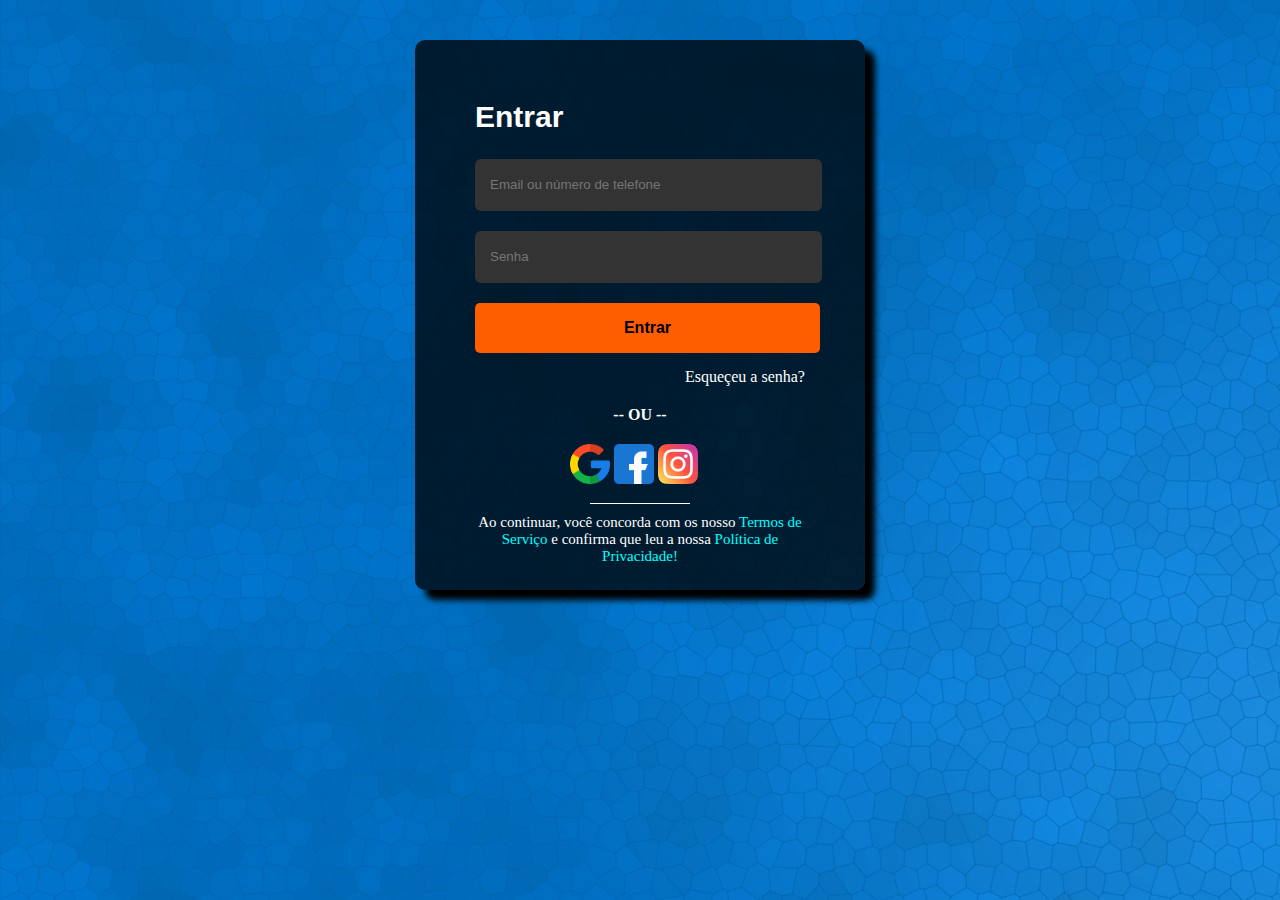
<file: index.html>
<!DOCTYPE html>
<html lang="pt-br">
<head>
    <meta charset="UTF-8">
    <meta http-equiv="X-UA-Compatible" content="IE=edge">
    <meta name="viewport" content="width=device-width, initial-scale=1.0">
    <link href="CSS/index.css" rel="stylesheet">
    <title>Login</title>
</head>
<body>

    <section>
        <div class="login-conteudo">
            <div class="login">
                <h2>Entrar</h2>
                <form>
                    <div class="login-input">
                        <input required type="text" placeholder="Email ou número de telefone">
                    </div>

                    <div class="login-input">
                        <input required type="password" placeholder="Senha">
                    </div>

                    <div>
                        <button class="enviar">
                            Entrar
                        </button>
                    </div>
                </form>

                <div class="senha">
                    <a href="#">
                        Esqueçeu a senha?
                    </a>                        
                </div>

                <div class="registrar">
                    -- OU --
                </div>

                <div class="redes-sociais">
                    <a href="#">
                    <img src="Images/google.png" width="40px" height="40px"></a>

                    <a href="#">
                    <img src="Images/facebook.png" width="40px" height="40px"></a>

                    <a href="#">
                    <img src="Images/instagram.png" width="40px" height="40px"></a>
                </div>

                <div class="termos">
                    <hr class="login-hr">
                    <p class="termos-texto">
                        Ao continuar, você concorda com os nosso <a class="termos-link" href="#">Termos de Serviço</a> e confirma que leu a nossa <a class="termos-link" href="#">Política de Privacidade!</a>
                    </p>
                </div>
            </div>
        </div>
    </section>
</body>
</html>
</file>
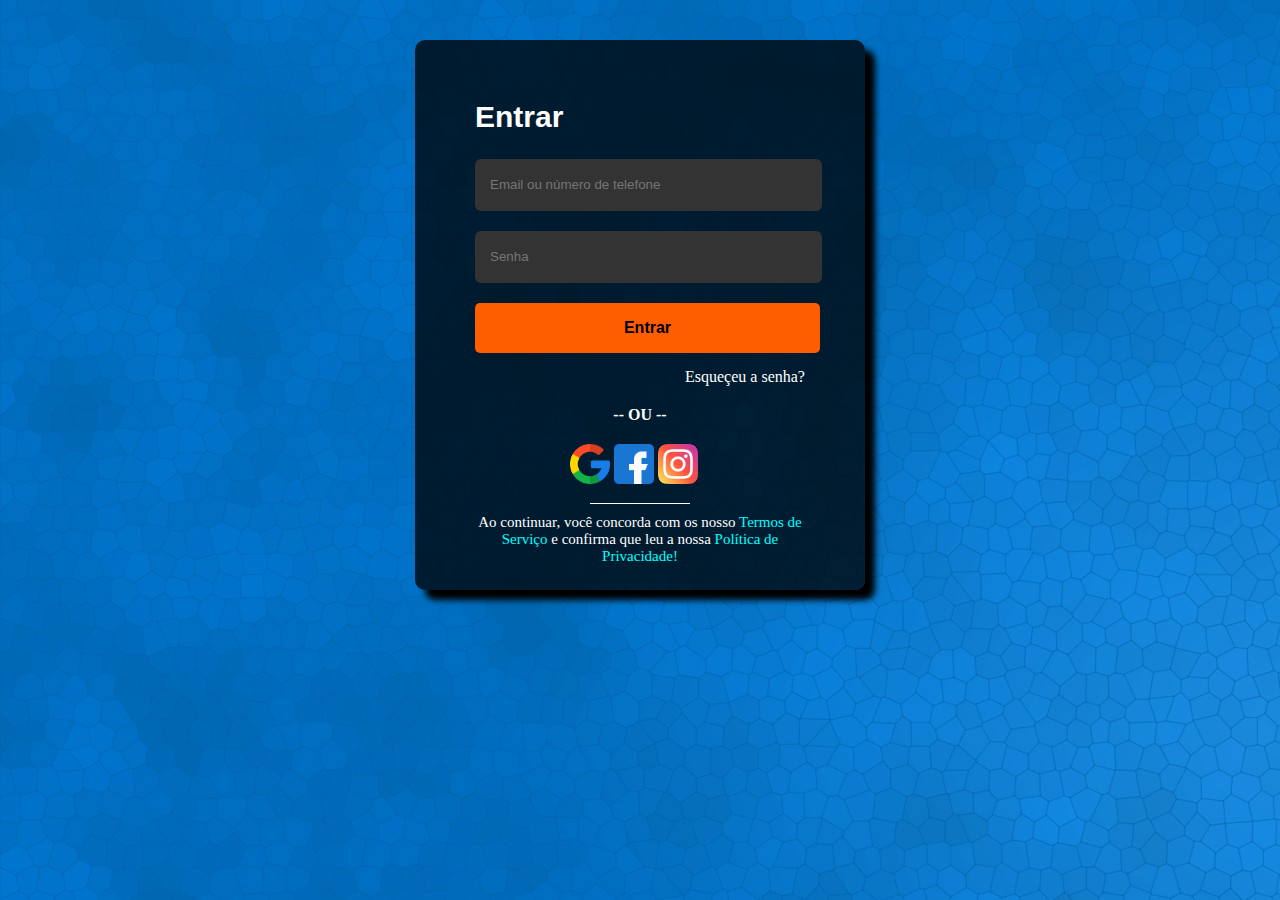
<file: Login/index.html>
<!DOCTYPE html>
<html lang="pt-br">
<head>
    <meta charset="UTF-8">
    <meta http-equiv="X-UA-Compatible" content="IE=edge">
    <meta name="viewport" content="width=device-width, initial-scale=1.0">
    <link href="CSS/index.css" rel="stylesheet">
    <title>Login</title>
</head>
<body>

    <!--Seção do conteúdo da tela de login-->

    <section>
        <div class="login-conteudo">
            <div class="login">
                <h2>Entrar</h2>

            <!--Inputs para criar a tela de login-->

                <form>
                    <div class="login-input">
                        <input required type="text" placeholder="Email ou número de telefone">
                    </div>

                    <div class="login-input">
                        <input required type="password" placeholder="Senha">
                    </div>
    
                    <div>
                        <button class="enviar">
                            Entrar
                        </button>
                    </div>
                </form>

            <!--Texto "Esqueçeu a senha?"-->

                <div class="senha">
                    <a href="#">
                        Esqueçeu a senha?
                    </a>                        
                </div>

            <!--Texto customizado para registrar com outros-->

                <div class="registrar">
                    -- OU --
                </div>

            <!--ícones contendo opção de login com redes sociais-->

                <div class="redes-sociais">
                    <a href="#">
                    <img src="Images/google.png" width="40px" height="40px"></a>

                    <a href="#">
                    <img src="Images/facebook.png" width="40px" height="40px"></a>

                    <a href="#">
                    <img src="Images/instagram.png" width="40px" height="40px"></a>
                </div>

            <!--Texto com termos e quebra de linha estilizada-->

                <div class="termos">
                    <hr class="login-hr">
                    <p class="termos-texto">
                        Ao continuar, você concorda com os nosso <a class="termos-link" href="#">Termos de Serviço</a> e confirma que leu a nossa <a class="termos-link" href="#">Política de Privacidade!</a>
                    </p>
                </div>
            </div>
        </div>
    </section>
</body>
</html>
</file>
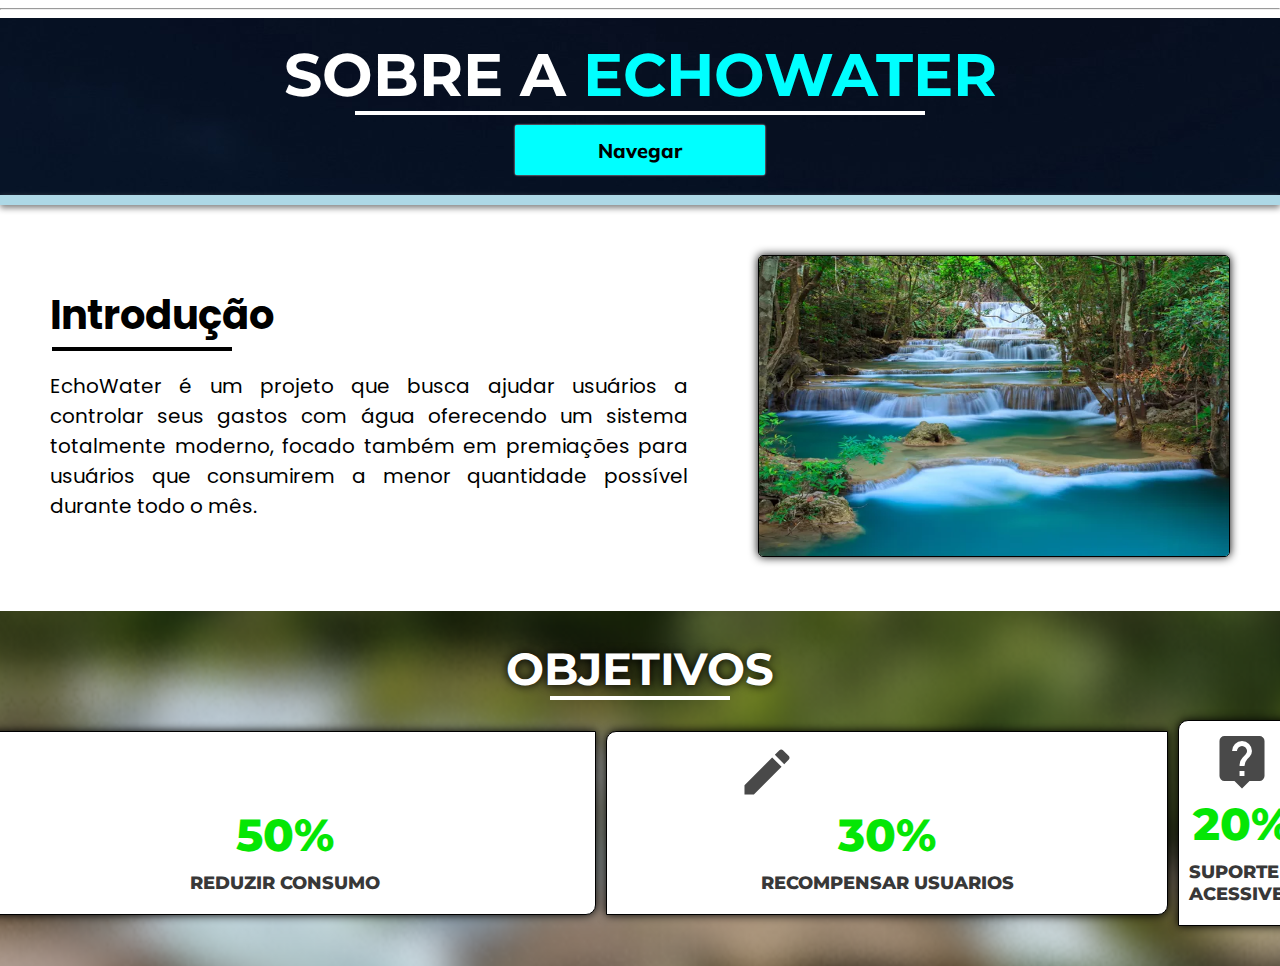
<file: Sobre/index.html>
<!DOCTYPE html>
<html lang="pt-br">
<head>
    <meta charset="UTF-8">
    <meta http-equiv="X-UA-Compatible" content="IE=edge">
    <meta name="viewport" content="width=device-width, initial-scale=1.0">
    <title>EchoWater Sobre</title>
    <link rel="shortcut icon" href="Images/favicon.png" type="image/x-icon">
    <link rel="stylesheet" href="CSS/index.css">
    <link rel="stylesheet" href="Fonts/Fonts.css">
    <link rel="stylesheet" href="CSS/Estilos/hr.css">
    <link rel="stylesheet" href="CSS/Estilos/hover.css">
    <link href="https://fonts.googleapis.com/icon?family=Material+Icons" rel="stylesheet">
    <link rel="stylesheet" href="CSS/Estilos/linhas.css">
    <link rel="stylesheet" href="CSS/Views/tablet.css">
    <link rel="stylesheet" href="CSS/Views/desktop.css">
</head>
<body>
    <nav>
        <div>

        </div>
    </nav>

    <hr class="hr-superior">

    <header>
        <h2 class="h2-titulo">SOBRE A <span>ECHOWATER</span></h2>
        <a href="#"><button>Navegar</button></a>
    </header>

    <hr class="hr-inferior">

    <section class="introducao">
        <div class="conteudo-intro">
            <div>
                <img src="Images/cachoeira.png" alt="cachoeira_image">
            </div>
            <div class="introducao-text">
                <h2 class="h2-introdução">Introdução</h2>
                <p>EchoWater é um projeto que busca ajudar usuários a controlar seus gastos com água oferecendo um sistema totalmente moderno, focado também em premiações para usuários que consumirem a menor quantidade possível durante todo o mês.</p>
            </div>
        </div>
    </section>

    <section class="objetivos">
        <div class="objetivo-texto">
            <h2 class="h2-objetivos">Objetivos</h2>
        </div>

        <div class="objetivos-container">
            <div class="container-1 objetivos-container">
                <div class="objetivos-content">
                    <i class="material-icons">water_drop</i>
                    <h2>50%</h2>
                    <p>Reduzir consumo</p>
                </div>
            </div>
            <div class="container-2 objetivos-container">
                <div class="objetivos-content">
                    <i class="material-icons">credit_score</i>
                    <h2>30%</h2>
                    <p>Recompensar usuarios</p>
                </div>
            </div>
            <div class="container-3 objetivos-container">
                <div class="objetivos-content">
                    <i class="material-icons">live_help</i>
                    <h2>20%</h2>
                    <p>Suporte Acessivel</p>
                </div>
            </div>
        </div>
    </section>
</body>
</html>
</file>
<file: CSS/index.css>
body {
    margin: 0;
    padding: 0;
    background-image: url(../Images/login.png);
}

.login-conteudo {
    padding: 20px;
    position: relative;
    z-index: 10;
}

.login {
    padding: 60px;
    z-index: 90;
    background-color: rgb(0, 0, 0, 0.75);
    position: relative;
    box-sizing: border-box;
    height: 550px;
    width: 450px;
    margin-left: 50%;
    border-radius: 10px;
    box-sizing: border-box;
    transform: translate(-50%);
    margin-top: 20px;
    box-shadow: 10px 10px 6px black;
}

.login h2 {
    font-size: 30px;
    color: white;
    margin-top: 0;
    font-weight: bolder;
    font-family: Arial, Helvetica, sans-serif;
    text-shadow: 6px 6px 6px 5px solid black;
}

.login input {
    height: 50px;
    width: 100%;
    color: white;
    background-color: #333;
    border: none;
    border-radius: 6px;
    padding-left: 15px;
    outline: none;
}

.login input:hover {
    background-color: #444;
}

.login-input {
    margin-bottom: 20px;
}

.login button {
    height: 50px;
    width: 345px;
    color: black;
    background-color: rgb(255, 94, 0);
    border-radius: 5px;
    font-weight: bold;
    font-size: 16px;
    border: none;
    cursor: pointer;
}


.login button:hover {
    background-color: rgb(166, 255, 0);
}

.registrar {
    color: white;
    font-weight: bold;
    margin-top: 20px;
    justify-items: center;
    align-items: center;
    display: flex;
    flex-direction: column;
}

.senha {
    margin-top: 15px;
    color: white;
    margin-left: 210px;
}

.senha a {
    color: white;
    text-decoration: none;
    text-shadow: 2px 2px 2px 5px solid black;
}

.senha a:hover {
    color: rgb(255, 251, 0)
}

.redes-sociais {
    margin-inline: 95px;
    justify-items: center;
    align-items: center;
    margin-top: 20px;
}

.redes-sociais:hover {
    box-shadow: 10px 10px 10px 5px solid black;
}

.login-hr {
    width: 100px;
    margin-top: 15px;
    border: 0;
	border-top: 1px solid white;
}

.termos-texto {
    color: white;
    font-size: 15px;
    margin-top: 10px;
    text-align: center;
}

.termos-link {
    text-decoration: none;
    color: aqua;
}
</file>
<file: Login/CSS/index.css>
body {
    margin: 0;
    padding: 0;
    background-image: url(../Images/login.png);
}

.login-conteudo {
    padding: 20px;
    position: relative;
    z-index: 10;
}

.login {
    padding: 60px;
    z-index: 90;
    background-color: rgb(0, 0, 0, 0.75);
    position: relative;
    box-sizing: border-box;
    height: 550px;
    width: 450px;
    margin-left: 50%;
    border-radius: 10px;
    box-sizing: border-box;
    transform: translate(-50%);
    margin-top: 20px;
    box-shadow: 10px 10px 6px black;
}

.login h2 {
    font-size: 30px;
    color: white;
    margin-top: 0;
    font-weight: bolder;
    font-family: Arial, Helvetica, sans-serif;
    text-shadow: 6px 6px 6px 5px solid black;
}

.login input {
    height: 50px;
    width: 100%;
    color: white;
    background-color: #333;
    border: none;
    border-radius: 6px;
    padding-left: 15px;
    outline: none;
}

.login input:hover {
    background-color: #444;
}

.login-input {
    margin-bottom: 20px;
}

.login button {
    height: 50px;
    width: 345px;
    color: black;
    background-color: rgb(255, 94, 0);
    border-radius: 5px;
    font-weight: bold;
    font-size: 16px;
    border: none;
    cursor: pointer;
}


.login button:hover {
    background-color: rgb(166, 255, 0);
}

.registrar {
    color: white;
    font-weight: bold;
    margin-top: 20px;
    justify-items: center;
    align-items: center;
    display: flex;
    flex-direction: column;
}

.senha {
    margin-top: 15px;
    color: white;
    margin-left: 210px;
}

.senha a {
    color: white;
    text-decoration: none;
    text-shadow: 2px 2px 2px 5px solid black;
}

.senha a:hover {
    color: rgb(255, 251, 0)
}

.redes-sociais {
    margin-inline: 95px;
    justify-items: center;
    align-items: center;
    margin-top: 20px;
}

.redes-sociais:hover {
    box-shadow: 10px 10px 10px 5px solid black;
}

.login-hr {
    width: 100px;
    margin-top: 15px;
    border: 0;
	border-top: 1px solid white;
}

.termos-texto {
    color: white;
    font-size: 15px;
    margin-top: 10px;
    text-align: center;
}

.termos-link {
    text-decoration: none;
    color: aqua;
}
</file>
<file: Sobre/CSS/index.css>
@media screen and (min-width: 300px) and (max-width: 2560px) {

    body {
        margin: 0;
        border: 0;
        box-sizing: border-box;
        font-family: 'Montserrat', sans-serif;
    }
    
    header {
        padding: 20px;
        display: flex;
        flex-direction: column;
        align-items: center;
        justify-content: center;
        background-image: url(../Images/background.png);
        background-repeat: no-repeat;
    }
    
    header h2 {
        margin: 0px;
        font-size: 23px;
        color: white;
    }
    
    header span {
        color: cyan;
    }
    
    header button {
        padding: 10px 20px;
        border: none;
        border-top-left-radius: 7px;
        border-bottom-right-radius: 7px;
        width: 150px;
        height: 40px;
        background-color: cyan;
        font-family: 'Mulish', sans-serif;
        font-weight: 800;
        font-size: 14px;
        box-shadow: 0px 0px 2px white;
    }
    
    .introducao {
        padding: 30px 20px 30px 20px;
    }
    
    .conteudo-intro {
        display: flex;
        flex-direction: column;
        align-items: center;
        justify-content: center;
    }
    
    .introducao img {
        width: 280px;
        height: 280px;
        border: 1px solid black;
        border-radius: 5px;
        box-shadow: 0px 0px 10px;
    }
    
    .introducao h2 {
        margin-top: 10px;
        margin-bottom: 4px;
        font-family: 'Poppins', sans-serif;
        text-align: center;
    }

    .introducao p {
        font-size: 16px;
        text-align: center;
        font-family: 'Poppins', sans-serif;
    }

    .objetivos {
        padding: 20px;
        background-image: url(../Images/lagoa.png);
        background-repeat: no-repeat;
        background-position: center;
    }

    .objetivo-texto h2 {
        margin: 10px 0px 0px 0px;
        text-align: center;
        text-transform: uppercase;
        color: white;
        text-shadow: 0px 0px 10px black;
    }


    .objetivos-container {
        display: flex;
        flex-direction: column;
        align-items: center;
        justify-content: center;
        margin: 10px;
    }

    .objetivos-content {
        display: flex;
        flex-direction: column;
        align-items: center;
        justify-content: center;
    }

    .container-1, .container-2, .container-3 {
        padding: 10px;
        background-color: white;
        width: 100%;
        height: 100%;
        border: 1px solid black;
        box-shadow: 0px 0px 10px;
        border-top-left-radius: 10px;
        border-bottom-right-radius: 10px;
    }

    .container-1 i, .container-2 i, .container-3 i {
        margin-bottom: 5px;
        color: rgb(73, 73, 73);
        font-size: 60px;
    }

    .container-1 h2, .container-2 h2, .container-3 h2 {
        font-size: 30px;
        font-weight: 800;
        margin: 0;
        color: rgb(5, 230, 5);
    }

    .container-1 p, .container-2 p, .container-3 p {
        font-size: 14px;
        font-weight: 800;
        text-transform: uppercase;
        margin-top: 10px;
        margin-bottom: 0px;
        color: rgb(56, 56, 56);
    }
}

@media screen and (min-width: 375px) {

    header h2 {
        font-size: 28px;
    }

    .introducao img {
        width: 300px;
        height: 300px;
    }

    .introducao h2 {
        font-size: 27px;
    }

    .objetivos {
        padding: 20px 30px 20px 30px;
    }

    .objetivos h2 {
        font-size: 30px;
    }
}

@media screen and (min-width: 425px) {

    header h2 {
        font-size: 30px;
    }

    header button {
        width: 180px;
        height: 40px;
    }

    .introducao img {
        width: 350px;
        height: 300px;
    }

    .introducao h2 {
        font-size: 30px;
    }

    .objetivos {
        padding: 20px 45px 20px 45px;
    }
}
</file>
<file: Sobre/Fonts/Fonts.css>
@import url('https://fonts.googleapis.com/css2?family=Montserrat:ital,wght@0,100;0,200;0,300;0,400;0,500;0,600;0,700;0,800;0,900;1,100;1,200;1,300;1,400;1,500;1,600;1,700;1,800;1,900&display=swap');

@import url('https://fonts.googleapis.com/css2?family=Mochiy+Pop+One&family=Montserrat:ital,wght@0,100;0,200;0,300;0,400;0,500;0,600;0,700;0,800;0,900;1,100;1,200;1,300;1,400;1,500;1,600;1,700;1,800;1,900&display=swap');

@import url('https://fonts.googleapis.com/css2?family=Mulish:ital,wght@0,200;0,300;0,400;0,500;0,600;0,700;0,800;0,900;0,1000;1,200;1,300;1,400;1,500;1,600;1,700;1,800;1,900;1,1000&display=swap');

@import url('https://fonts.googleapis.com/css2?family=Mulish:ital,wght@0,200;0,300;0,400;0,500;0,600;0,700;0,800;0,900;0,1000;1,200;1,300;1,400;1,500;1,600;1,700;1,800;1,900;1,1000&family=Poppins:ital,wght@0,100;0,200;0,300;0,400;0,500;0,600;0,700;0,800;0,900;1,100;1,200;1,300;1,400;1,500;1,600;1,700;1,800;1,900&display=swap');
</file>
<file: Sobre/CSS/Estilos/hr.css>
.hr-inferior {
    border: none;
    margin: 0;
    height: 10px;
    background-color: lightblue;
    box-shadow: 0px 3px 6px;
}
</file>
<file: Sobre/CSS/Estilos/hover.css>
header button:hover {
    background-color: rgb(40, 2, 253);
    color: white;
    transition: .6s ease;
    outline: none;
    border: none;
    box-shadow: 0px 0px 3px white;
}

.container-1:hover, .container-2:hover, .container-3:hover {
    background-color: rgb(233, 233, 233);
    cursor: default;
}
</file>
<file: Sobre/CSS/Estilos/linhas.css>
@media (min-width: 320px) {

.h2-titulo::after {
    content: '';
    height: 2px;
    width: 80%;
    background-color: white;
    display: block;
    margin: auto;
    margin-top: 5px;
    margin-bottom: 10px;
}

    .h2-introdução::after {
        content: '';
        height: 3px;
        width: 20vh;
        background-color: black;
        display: block;
        margin-top: 5px;
        margin: auto;
    }

    .h2-objetivos::after {
        content: '';
        height: 3px;
        width: 20vh;
        background-color: white;
        display: block;
        margin-top: 10px;
        margin: auto;
    }
}

@media (min-width: 375px) {
    
    .h2-introdução::after {
        width: 23vh;
    }

    .h2-objetivos::after {
        width: 25vh;
    }
}

@media (min-width: 425px) {
    
    .h2-introdução::after {
        width: 25vh;
    }

    .h2-objetivos::after {
        width: 25vh;
    }
}

@media (min-width: 720px) {

    .h2-titulo::after {
        margin-top: 0px;
        height: 4px;
    }
    
    .h2-introdução::after {
        margin: 2px;
        width: 20vh;
    }

    .h2-objetivos::after {
        width: 25vh;
    }
}

@media (min-width: 1000px) {

    .h2-introdução::after {
        width: 20vh;
        height: 4px;
    }

    .h2-objetivos::after {
        width: 20vh;
        height: 4px;
    }
}

@media (min-width: 1400px) {

    .h2-introdução::after {
        width: 16vh;
        height: 4px;
    }

    .h2-objetivos::after {
        width: 24vh;
        height: 4px;
    }
}
</file>
<file: Sobre/CSS/Views/tablet.css>
@media (min-width: 720px) {

    header h2 {
        font-size: 50px;
    }

    header button {
        width: 200px;
        height: 45px;
        font-size: 17px;
    }

    .introducao {
        padding: 20px;
    }

    .conteudo-intro {
        flex-direction: row-reverse;
    }

    .introducao-text, .introducao img {
        margin: 20px;
    }

    .introducao p, .introducao h2 {
        text-align: justify;
    }

    .objetivos {
        padding: 20px;
    }

    .objetivos h2 {
        font-size: 35px;
    }

    .objetivos-container {
        flex-direction: row;
        margin: 10px 5px 10px 5px;
    }

    @media screen and (min-width: 720px) and (max-width: 729px) {

        .objetivos {
            padding: 10px;
        }

        .objetivos-container {
            flex-direction: row;
            margin: 10px 5px 10px 5px;
        }
    }

    .container-2 p {
        font-size: 13px;
    }
}
</file>
<file: Sobre/CSS/Views/desktop.css>
@media (min-width: 1000px) {

    body::-webkit-scrollbar {
        width: 12px;
    }

    body::-webkit-scrollbar-track {
        background: transparent;
    }

    body::-webkit-scrollbar-thumb {
        background-color: rgb(0, 68, 255);
    }

    header h2 {
        font-size: 60px;
    }

    header button {
        width: 250px;
        height: 50px;
        font-size: 20px;
        border-radius: 2px;
        cursor: pointer;
    }

    .introducao {
        padding: 30px;
    }

    .introducao h2 {
        font-size: 40px;
    }

    .introducao p {
        font-size: 20px;
    }

    .introducao img {
        width: 470px;
        height: 300px;
        margin-left: 50px;
    }

    .objetivos h2 {
        font-size: 45px;
    }

    .objetivos-container p {
        font-size: 18px;
        margin-bottom: 10px;
    }
}

@media (min-width: 1400px) {

    header h2 {
        font-size: 70px; 
    }

    header button {
        width: 300px;
        height: 60px;
        font-size: 20px;
        border-radius: 4px;
        cursor: pointer;
    }

    .introducao h2 {
        font-size: 50px;
    }

    .introducao p {
        font-size: 27px;
    }

    .introducao img {
        width: 550px;
        height: 350px;
        margin-left: 50px;
    }

    .objetivos {
        padding: 35px;
    }

    .objetivos-container {
        margin: 15px;
    }

    .objetivos h2 {
        font-size: 55px;
    }

    .objetivos-container i {
        font-size: 90px;
    }

    .objetivos-container h2 {
        font-size: 65px;
        font-weight: 800;
    }

    .objetivos-container p {
        font-size: 25px;
        margin-bottom: 10px;
    }
}

@media (min-width: 2000px) {
    body {
        display: none;
    }
}
</file>
